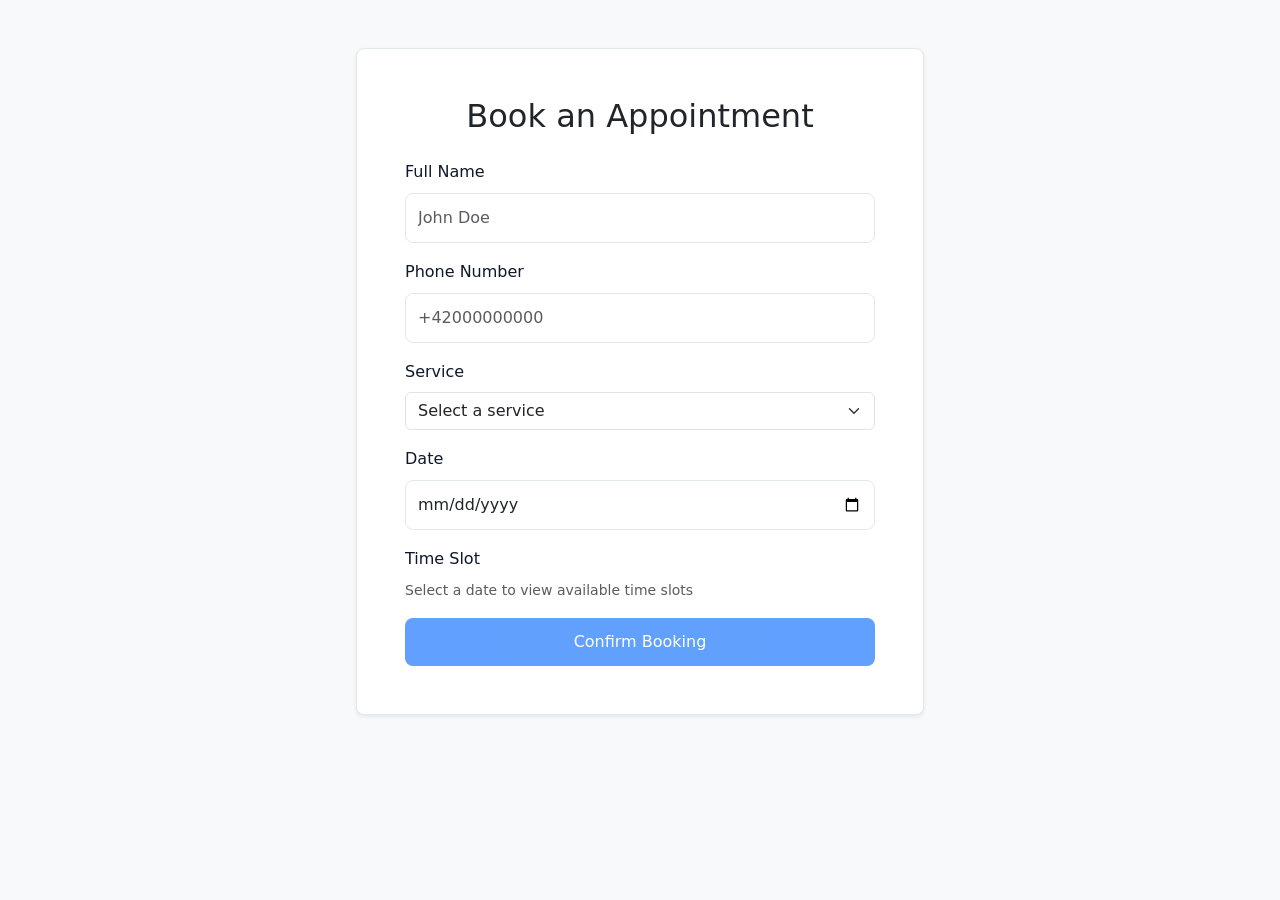
<file: public/index.html>
<!DOCTYPE html>
<html lang="en">
<head>
    <meta charset="UTF-8">
    <meta name="viewport" content="width=device-width, initial-scale=1.0">
    <title>Service Booking System</title>
    <link href="https://cdn.jsdelivr.net/npm/bootstrap@5.3.0/dist/css/bootstrap.min.css" rel="stylesheet">
    <link rel="stylesheet" href="css/style.css">
</head>
<body class="bg-light">

<div class="container py-5">
    <div class="row justify-content-center">
        <div class="col-md-8 col-lg-6">
            <div class="card shadow-sm">
                <div class="card-body p-4">
                    <h2 class="card-title text-center mb-4">Book an Appointment</h2>
                    
                    <div id="alertContainer"></div>

                    <form id="bookingForm">
                        <div class="mb-3">
                            <label for="name" class="form-label">Full Name</label>
                            <input type="text" class="form-control" id="name" placeholder="John Doe" required>
                        </div>

                        <div class="mb-3">
                            <label for="phone" class="form-label">Phone Number</label>
                            <input type="tel" class="form-control" id="phone" placeholder="+42000000000" required>
                        </div>

                        <div class="mb-3">
                            <label for="service" class="form-label">Service</label>
                            <select class="form-select" id="service" required>
                                <option value="" selected disabled>Select a service</option>
                                <option value="Consultation">Consultation</option>
                                <option value="Diagnostics">Diagnostics</option>
                                <option value="Full Maintenance">Full Maintenance</option>
                            </select>
                        </div>

                        <div class="mb-3">
                            <label for="date" class="form-label">Date</label>
                            <input type="date" class="form-control" id="date" placeholder="dd.mm.yyyy" required>
                        </div>

                        <div class="mb-3">
                            <label class="form-label">Time Slot</label>
                            <div id="slotsContainer" class="d-flex flex-wrap gap-2">
                                <small class="text-muted">Select a date to view available time slots</small>
                            </div>
                            <input type="hidden" id="selectedTime" required>
                        </div>

                        <button type="submit" class="btn btn-primary w-100" id="submitBtn" disabled>Confirm Booking</button>
                    </form>
                </div>
            </div>
        </div>
    </div>
</div>

<script src="js/app.js"></script>
</body>
</html>
</file>
<file: public/css/style.css>
/* public/css/style.css */

/* ==========================================================================
   1. CSS VARIABLES (DESIGN TOKENS)
   ========================================================================== */
:root {
  /* Color Palette */
  --primary-color: #2563eb;
  --primary-hover: #1d4ed8;
  --secondary-color: #475569;
  --background-color: #f8fafc;
  --surface-color: #ffffff;
  --text-primary: #0f172a;
  --text-secondary: #64748b;
  --border-color: #e2e8f0;
  --error-color: #ef4444;
  --success-color: #10b981;

  /* Typography */
  --font-family-base: system-ui, -apple-system, BlinkMacSystemFont, 'Segoe UI', Roboto, sans-serif;
  --font-size-base: 1rem;
  --line-height-base: 1.6;

  /* Layout & Spacing */
  --container-width: 1200px;
  --border-radius: 8px;
  --transition-speed: 0.2s;
  --box-shadow: 0 4px 6px -1px rgba(0, 0, 0, 0.1), 0 2px 4px -2px rgba(0, 0, 0, 0.1);
}

/* ==========================================================================
   2. BASE & RESET STYLES
   ========================================================================== */
*,
*::before,
*::after {
  box-sizing: border-box;
  margin: 0;
  padding: 0;
}

html {
  font-size: 100%;
  scroll-behavior: smooth;
}

body {
  font-family: var(--font-family-base);
  font-size: var(--font-size-base);
  line-height: var(--line-height-base);
  background-color: var(--background-color);
  color: var(--text-primary);
  -webkit-font-smoothing: antialiased;
}

img {
  max-width: 100%;
  height: auto;
  display: block;
}

a {
  color: var(--primary-color);
  text-decoration: none;
  transition: color var(--transition-speed) ease;
}

a:hover {
  color: var(--primary-hover);
}

/* ==========================================================================
   3. LAYOUT & CONTAINER
   ========================================================================== */
.container {
  width: 100%;
  max-width: var(--container-width);
  margin-left: auto;
  margin-right: auto;
  padding-left: 1.25rem;
  padding-right: 1.25rem;
}

.site-header {
  background-color: var(--surface-color);
  border-bottom: 1px solid var(--border-color);
  padding: 1rem 0;
  position: sticky;
  top: 0;
  z-index: 100;
}

.nav-container {
  display: flex;
  justify-content: space-between;
  align-items: center;
}

/* ==========================================================================
   4. GRID SYSTEM & CARDS
   ========================================================================== */
.grid-layout {
  display: grid;
  grid-template-columns: 1fr;
  gap: 1.5rem;
  margin: 2rem 0;
}

.card {
  background-color: var(--surface-color);
  border: 1px solid var(--border-color);
  border-radius: var(--border-radius);
  padding: 1.5rem;
  box-shadow: var(--box-shadow);
  transition: transform var(--transition-speed) ease, box-shadow var(--transition-speed) ease;
}

.card:hover {
  transform: translateY(-2px);
  box-shadow: 0 10px 15px -3px rgba(0, 0, 0, 0.1);
}

/* ==========================================================================
   5. UI COMPONENTS (BUTTONS & FORMS)
   ========================================================================== */
.btn {
  display: inline-block;
  font-size: 1rem;
  font-weight: 500;
  padding: 0.75rem 1.5rem;
  border-radius: var(--border-radius);
  border: none;
  cursor: pointer;
  text-align: center;
  transition: background-color var(--transition-speed) ease, opacity var(--transition-speed) ease;
}

.btn-primary {
  background-color: var(--primary-color);
  color: #ffffff;
}

.btn-primary:hover {
  background-color: var(--primary-hover);
  color: #ffffff;
}

.form-group {
  margin-bottom: 1.25rem;
}

.form-label {
  display: block;
  font-weight: 500;
  margin-bottom: 0.5rem;
  color: var(--text-primary);
}

.form-control {
  width: 100%;
  padding: 0.75rem;
  font-size: 1rem;
  font-family: inherit;
  border: 1px solid var(--border-color);
  border-radius: var(--border-radius);
  background-color: var(--surface-color);
  transition: border-color var(--transition-speed) ease;
}

.form-control:focus {
  outline: none;
  border-color: var(--primary-color);
}

/* ==========================================================================
   6. RESPONSIVE DESIGN (MEDIA QUERIES)
   ========================================================================== */
/* Tablet screen sizes */
@media (min-width: 768px) {
  .grid-layout {
    grid-template-columns: repeat(2, 1fr);
  }
}

/* Desktop screen sizes */
@media (min-width: 1024px) {
  .grid-layout {
    grid-template-columns: repeat(3, 1fr);
  }
}
</file>
